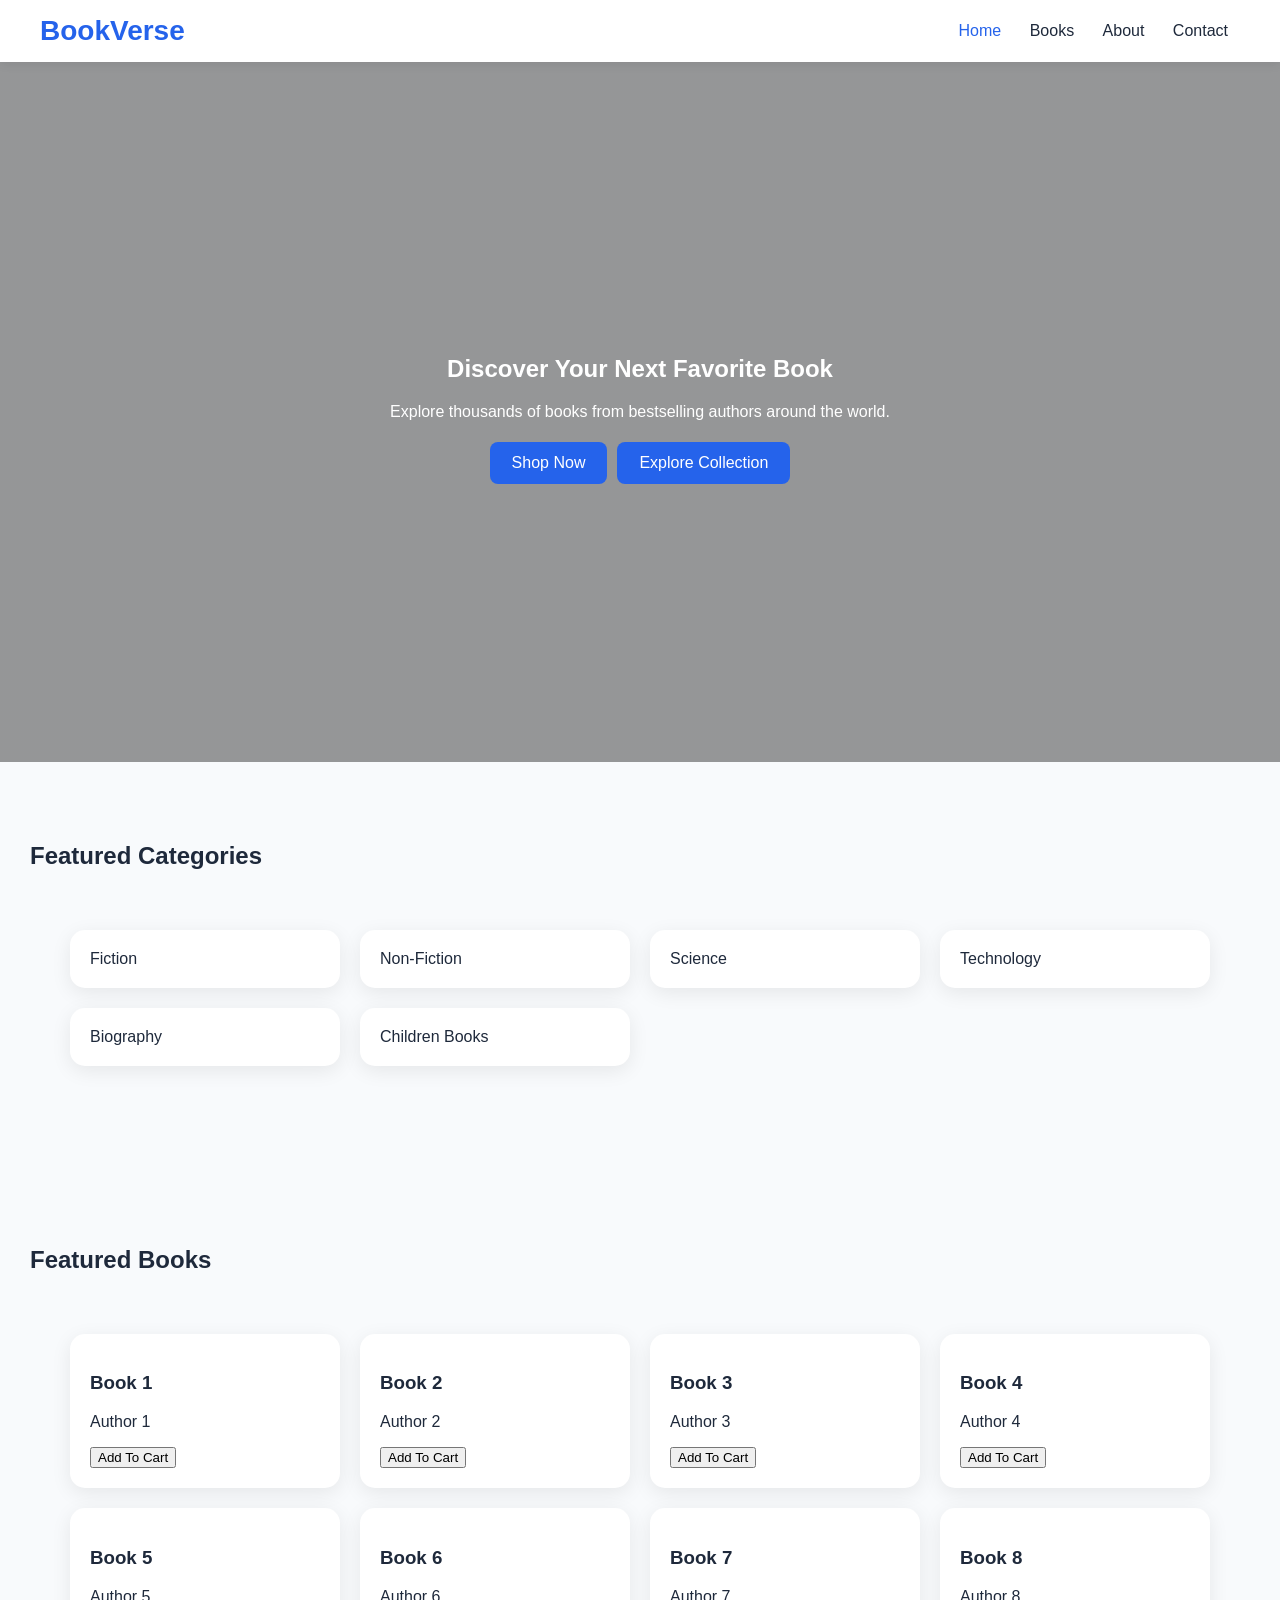
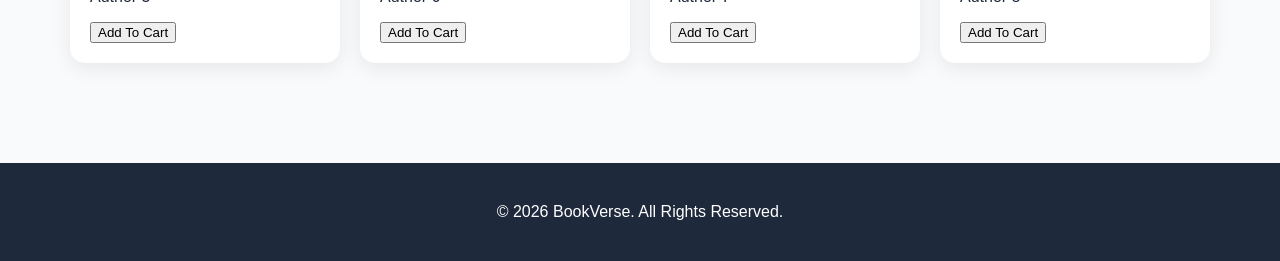
<file: index.html>
<!DOCTYPE html>
<html>
    <head>
        <title>BookVerse</title>
        <link rel="stylesheet" href="style.css">
        <!-- Google Tag Manager -->
<script>(function(w,d,s,l,i){w[l]=w[l]||[];w[l].push({'gtm.start':
new Date().getTime(),event:'gtm.js'});var f=d.getElementsByTagName(s)[0],
j=d.createElement(s),dl=l!='dataLayer'?'&l='+l:'';j.async=true;j.src=
'https://www.googletagmanager.com/gtm.js?id='+i+dl;f.parentNode.insertBefore(j,f);
})(window,document,'script','dataLayer','GTM-KXGMT75F');</script>
<!-- End Google Tag Manager -->
<script src="https://assets.adobedtm.com/4fa03d1212c6/93bc1e1743c2/launch-d4c3111b32e0-development.min.js" async></script>
    </head>

<body>
<!-- Google Tag Manager (noscript) -->
<noscript><iframe src="https://www.googletagmanager.com/ns.html?id=GTM-KXGMT75F"
height="0" width="0" style="display:none;visibility:hidden"></iframe></noscript>
<!-- End Google Tag Manager (noscript) -->
<header><div class="logo">BookVerse</div>
<nav>
<a class="active" href="index.html">Home</a>
<a class="" href="books.html">Books</a>
<a class="" href="about.html">About</a>
<a class="" href="contact.html">Contact</a>
</nav></header>
<section class="hero"><div><h1>Discover Your Next Favorite Book</h1><p>Explore thousands of books from bestselling authors around the world.</p><a class="btn">Shop Now</a><a class="btn">Explore Collection</a></div></section>
<section class="section"><h2>Featured Categories</h2><div class="grid"><div class='card'>Fiction</div><div class='card'>Non-Fiction</div><div class='card'>Science</div><div class='card'>Technology</div><div class='card'>Biography</div><div class='card'>Children Books</div></div></section>
<section class="section"><h2>Featured Books</h2><div class="grid"><div class='card'><h3>Book 1</h3><p>Author 1</p><button>Add To Cart</button></div><div class='card'><h3>Book 2</h3><p>Author 2</p><button>Add To Cart</button></div><div class='card'><h3>Book 3</h3><p>Author 3</p><button>Add To Cart</button></div><div class='card'><h3>Book 4</h3><p>Author 4</p><button>Add To Cart</button></div><div class='card'><h3>Book 5</h3><p>Author 5</p><button>Add To Cart</button></div><div class='card'><h3>Book 6</h3><p>Author 6</p><button>Add To Cart</button></div><div class='card'><h3>Book 7</h3><p>Author 7</p><button>Add To Cart</button></div><div class='card'><h3>Book 8</h3><p>Author 8</p><button>Add To Cart</button></div></div></section>
<footer>
    © 2026 BookVerse. All Rights Reserved.
</footer>
<script src="script.js"></script>
</body>
</html>
</file>
<file: style.css>
body{font-family:Poppins,Arial,sans-serif;margin:0;background:#F8FAFC;color:#1E293B}
header{position:sticky;top:0;background:rgba(255,255,255,.9);backdrop-filter:blur(10px);display:flex;justify-content:space-between;align-items:center;padding:15px 40px;z-index:1000;box-shadow:0 2px 10px rgba(0,0,0,.08)}
.logo{font-size:28px;font-weight:700;color:#2563EB}
nav a{margin:0 12px;text-decoration:none;color:#1E293B}
nav a.active,nav a:hover{color:#2563EB}
.hero{height:700px;background:linear-gradient(rgba(0,0,0,.4),rgba(0,0,0,.4)),url('https://images.unsplash.com/photo-1524995997946-a1c2e315a42f?auto=format&fit=crop&w=1400&q=80');background-size:cover;display:flex;align-items:center;justify-content:center;color:#fff;text-align:center}
.btn{background:#2563EB;color:#fff;padding:12px 22px;border-radius:8px;text-decoration:none;margin:5px;display:inline-block}
.grid{display:grid;grid-template-columns:repeat(auto-fit,minmax(250px,1fr));gap:20px;padding:40px}
.card{background:#fff;padding:20px;border-radius:15px;box-shadow:0 5px 20px rgba(0,0,0,.08);transition:.3s}
.card:hover{transform:translateY(-8px)}
footer{background:#1E293B;color:#fff;padding:40px;text-align:center}
.section{padding:60px 30px}
input,textarea,select{width:100%;padding:12px;margin:8px 0}
</file>
